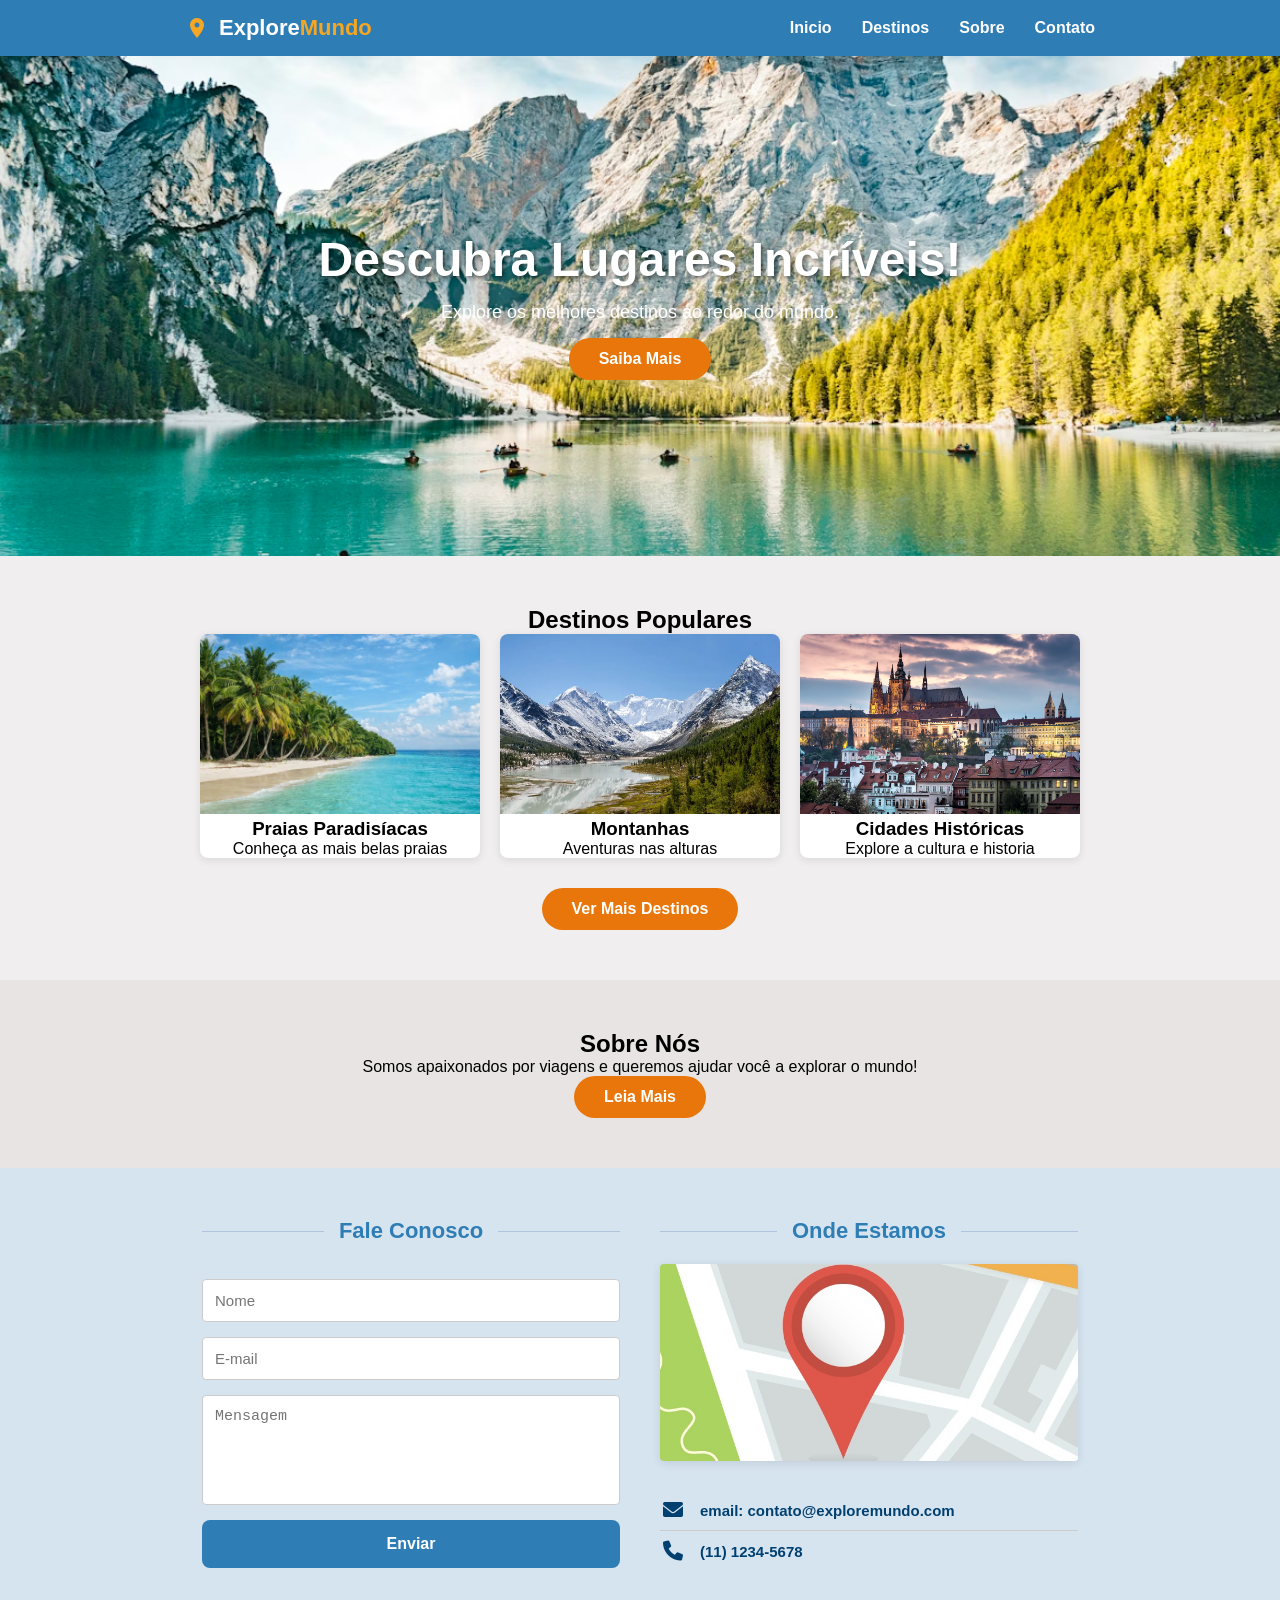
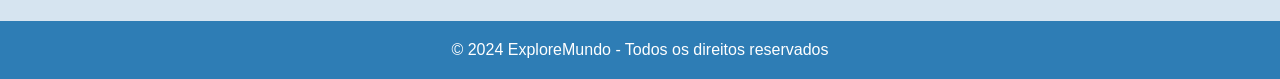
<file: index.html>
<!DOCTYPE html>
<html lang="pt-BR">
<head>
  <meta charset="UTF-8">
  <meta name="viewport" content="width=device-width, initial-scale=1.0">
  <title>ExploreMundo</title>
  <link rel="stylesheet" href="style.css">
  <link rel="stylesheet" href="https://cdnjs.cloudflare.com/ajax/libs/font-awesome/6.0.0/css/all.min.css">
  <link href="https://fonts.googleapis.com/icon?family=Material+Icons" rel="stylesheet">
</head>
<body>
  <header>
    <nav>
      <div class="logo">
        <span class="material-icons" style="color:#f5a623; vertical-align: middle;">location_on</span>
        <span class="logo-texto"><span class="logo-azul" style="color: white;">Explore</span><span class="logo-laranja">Mundo</span></span>
      </div>
      <ul class="menu">
        <li><a href="#inicio">Inicio</a></li>
        <li><a href="#destinos">Destinos</a></li>
        <li><a href="#sobre">Sobre</a></li>
        <li><a href="#contato">Contato</a></li>
      </ul>  
    </nav>
  </header>

  <main>
    <section id="inicio">  
      <div class="hero-conteudo">
        <h1>Descubra Lugares Incríveis!</h1>
        <p>Explore os melhores destinos ao redor do mundo.</p>
        <a href="#destinos" class="btn">Saiba Mais</a>
      </div>
    </section>

    <section id="destinos">   
      <h2>Destinos Populares</h2>
      <div class="cards">
        <div class="card">
          <img src="praia.jpg" alt="Praias">
          <h3>Praias Paradisíacas</h3>
          <p>Conheça as mais belas praias</p>
        </div>
        <div class="card">
          <img src="montanha.jpg" alt="Montanhas">
          <h3>Montanhas</h3>
          <p>Aventuras nas alturas</p>
        </div>
        <div class="card">
          <img src="cidade.jpg" alt="Cidades">
          <h3>Cidades Históricas</h3>
          <p>Explore a cultura e historia</p>
        </div>
      </div>
      <a href="destinos.html" class="btn">Ver Mais Destinos</a>
    </section>

    <section id="sobre">        
      <h2>Sobre Nós</h2>
      <p>Somos apaixonados por viagens e queremos ajudar você a explorar o mundo!</p>
      <a href="#" class="btn">Leia Mais</a>
    </section>

    <section id="contato">    
      <div class="contato-container">
        <div class="formulario">
          <h2>Fale Conosco</h2>
          <input type="text" placeholder="Nome">
          <input type="email" placeholder="E-mail">
          <textarea placeholder="Mensagem"></textarea>
          <button type="submit">Enviar</button>
        </div>

        <div class="mapa-info">
          <h2>Onde Estamos</h2>
          <img src="mapa.png" alt="Mapa">
          
          <div class="info-contato">
            <div class="item-contato">
              <i class="fa-solid fa-envelope"></i>
              <span>email: contato@exploremundo.com</span>
            </div>
            
            <hr class="linha-divisora">

            <div class="item-contato">
              <i class="fa-solid fa-phone"></i>
              <span>(11) 1234-5678</span>
            </div>
          </div>
        </div>
      </div>
    </section>
  </main>

  <footer>
    <p>© 2024 ExploreMundo - Todos os direitos reservados</p>
  </footer>
</body>
</html>
</file>
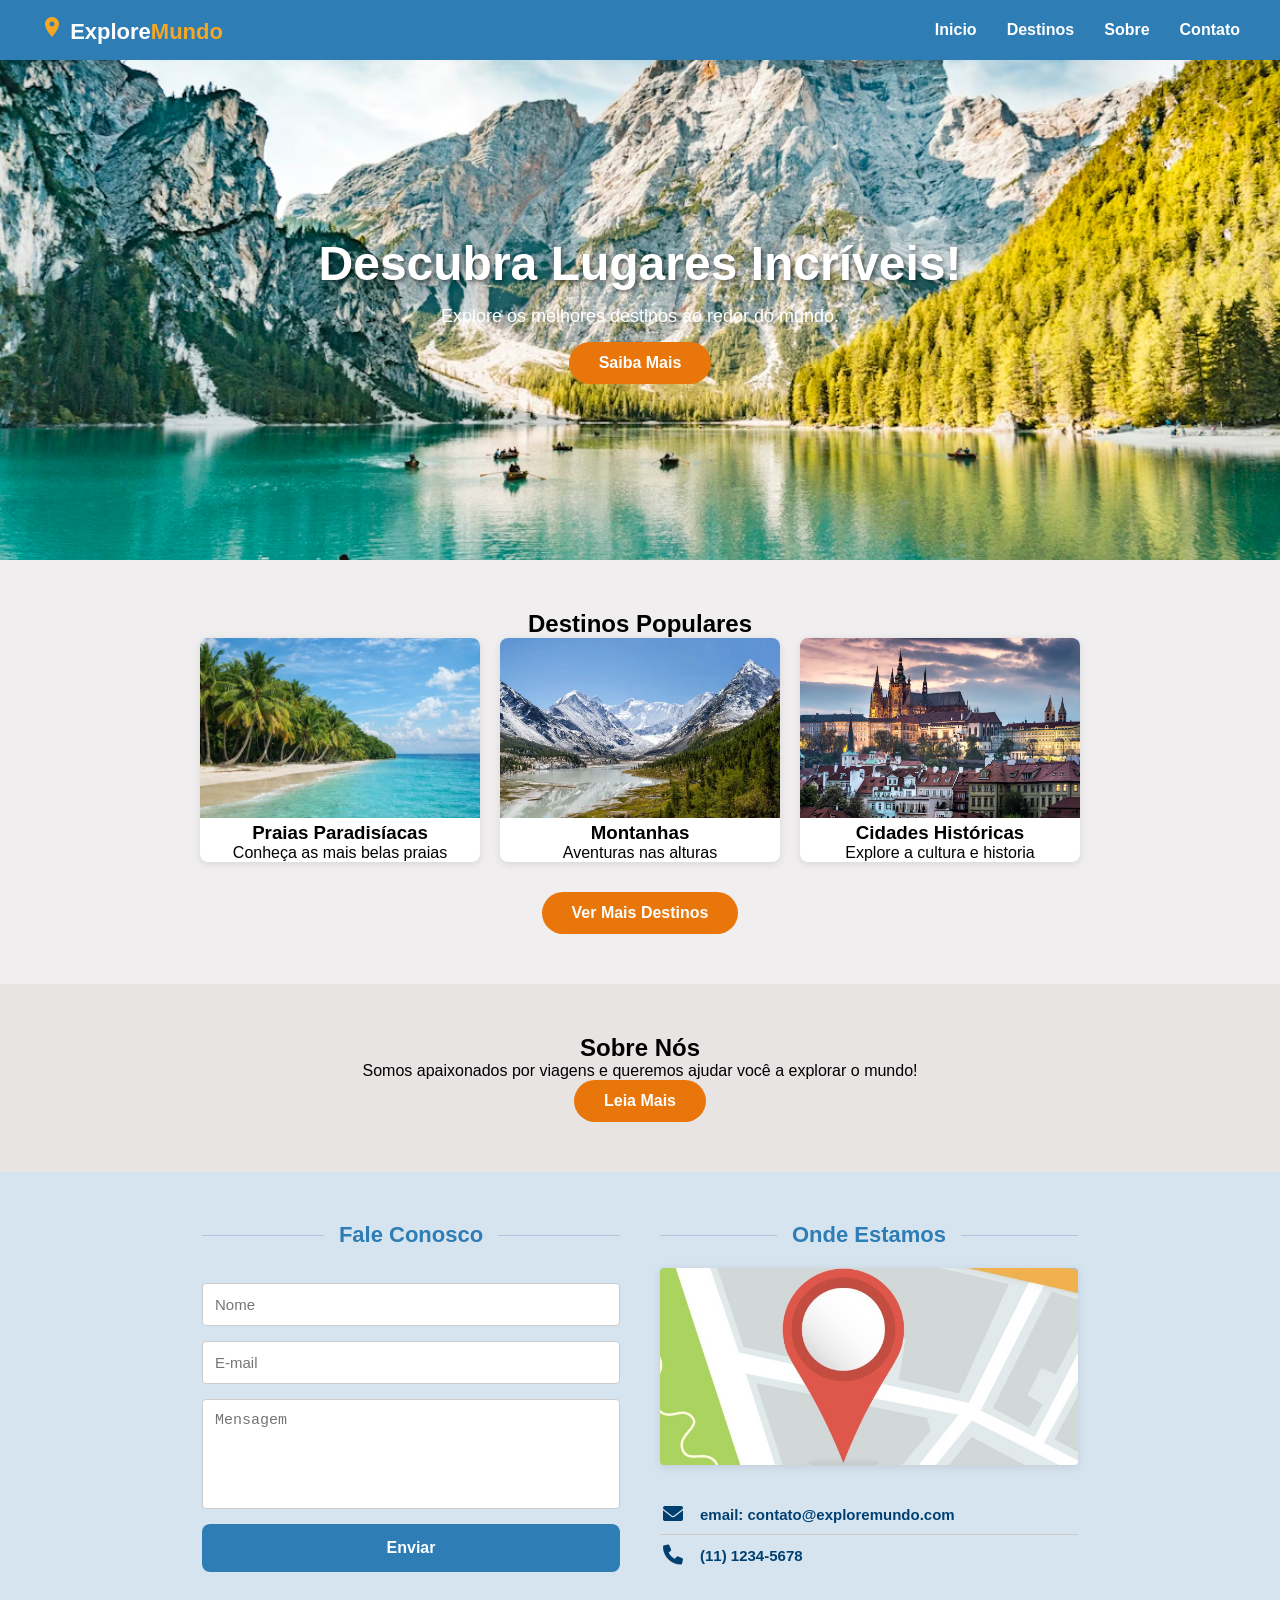
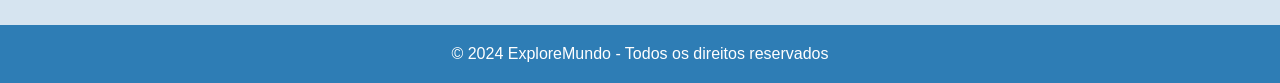
<file: site-viagem/index.html>
<!DOCTYPE html>
<html lang="pt-BR">
<head>
  <meta charset="UTF-8">
  <meta name="viewport" content="width=device-width, initial-scale=1.0">
  <title>ExploreMundo</title>
  <link rel="stylesheet" href="style.css">
  <link rel="stylesheet" href="https://cdnjs.cloudflare.com/ajax/libs/font-awesome/6.0.0/css/all.min.css">
</head>
<body>
  <header>
    <nav>
  <div class="logo">
    <link href="https://fonts.googleapis.com/icon?family=Material+Icons" rel="stylesheet">
   <span class="material-icons" style="color:#f5a623;">location_on</span>
    <span class="logo-texto"><span class="logo-azul">Explore</span><span class="logo-laranja">Mundo</span></span>
  </div>
  <ul class="menu">
    <li><a href="#inicio">Inicio</a></li>
    <li><a href="#destinos">Destinos</a></li>
    <li><a href="#sobre">Sobre</a></li>
    <li><a href="#contato">Contato</a></li>
  </ul>  
    </nav>
  </header>
  <main>
    <section id="inicio">  
      
  <div class="hero-conteudo">
    <h1>Descubra Lugares Incríveis!</h1>
    <p>Explore os melhores destinos ao redor do mundo.</p>
    <a href="#destinos" class="btn">Saiba Mais</a>
  </div>

    </section>

    <section id="destinos">   
<h2>Destinos Populares</h2>
  <div class="cards">
    <div class="card">
      <img src="praia.jpg" alt="Praias">
      <h3>Praias Paradisíacas</h3>
      <p>Conheça as mais belas praias</p>
    </div>
    <div class="card">
      <img src="montanha.jpg" alt="Montanhas">
      <h3>Montanhas</h3>
      <p>Aventuras nas alturas</p>
    </div>
    <div class="card">
      <img src="cidade.jpg" alt="Cidades">
      <h3>Cidades Históricas</h3>
      <p>Explore a cultura e historia</p>
    </div>
  </div>
  <a href="destinos.html" class="btn">Ver Mais Destinos</a>
    </section>

    <section id="sobre">        
  <h2>Sobre Nós</h2>
  <p>Somos apaixonados por viagens e queremos ajudar você a explorar o mundo!</p>
  <a href="#" class="btn">Leia Mais</a>
    </section>

    <section id="contato">     
  <div class="contato-container">
    <div class="formulario">
      <h2>Fale Conosco</h2>
      <input type="text" placeholder="Nome">
      <input type="email" placeholder="E-mail">
      <textarea placeholder="Mensagem"></textarea>
      <button class="btn">Enviar</button>
    </div>

  <div class="mapa-info">
  <h2>Onde Estamos</h2>
  <img src="mapa.png" alt="Mapa">
  
  <div class="contato-item">
    <div class="info-contato">
  <div class="item-contato">
    <i class="fa-solid fa-envelope"></i>
    <span>email: contato@exploremundo.com</span>
  </div>
  
  <hr class="linha-divisora">

  <div class="item-contato">
    <i class="fa-solid fa-phone"></i>
    <span>(11) 1234-5678</span>
  </div>
</div>
  </div>
</div>
  </div>
</section>
  </main>

  <footer>
    
  <p>© 2024 ExploreMundo - Todos os direitos reservados</p>

  </footer>
</body>
</html>
</file>
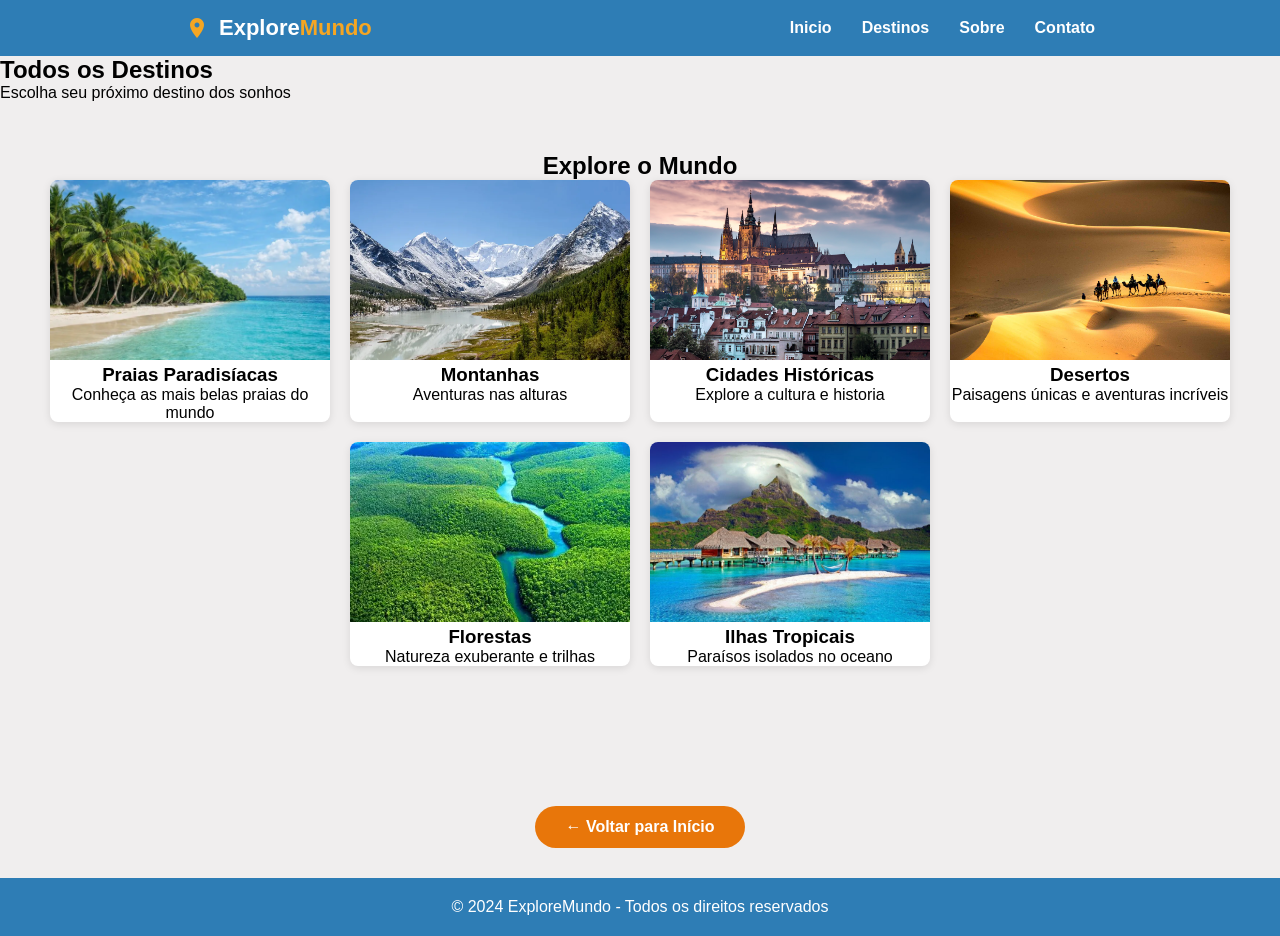
<file: destinos.html>
<!DOCTYPE html>
<html lang="pt-BR">
<head>
  <meta charset="UTF-8">
  <meta name="viewport" content="width=device-width, initial-scale=1.0">
  <title>Destinos - ExploreMundo</title>
  <link rel="stylesheet" href="style.css">
</head>
<body>

  <header>
    <nav>
      <div class="logo">
        <link href="https://fonts.googleapis.com/icon?family=Material+Icons" rel="stylesheet">
        <span class="material-icons" style="color:#f5a623;">location_on</span>
        <span class="logo-texto">
          <span class="logo-azul">Explore</span><span class="logo-laranja">Mundo</span>
        </span>
      </div>
      <ul class="menu">
        <li><a href="index.html">Inicio</a></li>
        <li><a href="index.html#destinos">Destinos</a></li>
        <li><a href="index.html#sobre">Sobre</a></li>
        <li><a href="index.html#contato">Contato</a></li>
      </ul>
    </nav>
  </header>

  <main>
    <section id="destinos-hero">
      <h1>Todos os Destinos</h1>
      <p>Escolha seu próximo destino dos sonhos</p>
    </section>

    <section id="todos-destinos">
      <h2>Explore o Mundo</h2>
      <div class="cards">
        <div class="cards">
  <div class="card">
    <img src="praia.jpg" alt="Praia">
    <h3>Praias Paradisíacas</h3>
    <p>Conheça as mais belas praias do mundo</p>
  </div>
  <div class="card">
    <img src="montanha.jpg" alt="Montanha">
    <h3>Montanhas</h3>
    <p>Aventuras nas alturas</p>
  </div>
  <div class="card">
    <img src="cidade.jpg" alt="Cidade">
    <h3>Cidades Históricas</h3>
    <p>Explore a cultura e historia</p>
  </div>
  <div class="card">
    <img src="deserto.jpg" alt="Deserto">
    <h3>Desertos</h3>
    <p>Paisagens únicas e aventuras incríveis</p>
  </div>
  <div class="card">
    <img src="floresta.jpg" alt="Floresta">
    <h3>Florestas</h3>
    <p>Natureza exuberante e trilhas</p>
  </div>
  <div class="card">
    <img src="ilha.jpg" alt="Ilha">
    <h3>Ilhas Tropicais</h3>
    <p>Paraísos isolados no oceano</p>
  </div>
</div>  
      </div>
    </section>
  </main>

  <div style="text-align:center; padding: 30px;">
  <a href="index.html" class="btn">← Voltar para Início</a>
</div>

  <footer>
    <p>© 2024 ExploreMundo - Todos os direitos reservados</p>
  </footer>

</body>
</html>
</file>
<file: style.css>
* {
  margin: 0;
  padding: 0;
  box-sizing: border-box;
}

body {
  font-family: Arial, sans-serif;
  background-color: #f0eeee;
  min-height: 100vh;
  display: flex;
  flex-direction: column;
}

main {
  flex: 1;
}

header {
  background-color: #2e7db5;
 width: 100%;
  padding: 15px 0; 
}
nav {
  display: flex;
  justify-content: space-between; 
  align-items: center;
  max-width: 1200px; 
  margin: 0 auto;
  width: 100%;
  padding: 0 145px;
}

.logo {
  display: flex;
  align-items: center;
  gap: 10px;
  color: white;
  font-weight: bold;
  font-size: 22px;
}
.logo-laranja {
  color: #f5a623;
}

.menu {
  list-style: none;
  display: flex;
  gap: 30px; 
  margin: 0;
  padding: 0;
}

.menu a {
  color: white;
  text-decoration: none;
  font-weight: bold;
  font-size: 16px;
  padding-bottom: 5px;
}
.menu a:hover, .menu a.active {
  border-bottom: 2px solid white;
}
#inicio {
  background-image: url('hero.jpg');
  background-size: cover;
  background-position: center;
  height: 500px;
  display: flex;
  align-items: center;
  justify-content: center;
  text-align: center;
}

.hero-conteudo h1 {
  color: white;
  font-size: 48px;
  text-shadow: 2px 2px 4px rgba(0,0,0,0.5);
}

.hero-conteudo p {
  color: white;
  font-size: 18px;
  margin: 15px 0;
}

.btn {
  background-color: #e8760a;
  color: white;
  padding: 12px 30px;
  border-radius: 25px;
  text-decoration: none;
  font-weight: bold;
  border: none;
  cursor: pointer;
  display: inline-block;
}

#destinos, #todos-destinos {
  background-color: #f0eeee;
  padding: 50px 40px;
  text-align: center;
}

.cards {
  display: flex;
  justify-content: center;
  gap: 20px;
  margin-bottom: 30px;
  flex-wrap: wrap;
}

.card {
  background-color: white;
  border-radius: 8px;
  width: 280px;
  overflow: hidden;
  box-shadow: 0 2px 8px rgba(0,0,0,0.1);
}

.card img {
  width: 100%;
  height: 180px;
  object-fit: cover;
}

#sobre {
  padding: 50px 40px;
  text-align: center;
  background-color: #e8e4e4;
}

#contato {
  background-color: #d6e4f0;
  padding: 50px 10px;
}

.contato-container {
  display: flex;
  justify-content: center; 
  gap: 40px;               
  align-items: flex-start;
  max-width: 1100px;       
  margin: 0 auto;          
}

.formulario, .mapa-info {
  width: 38%; 
}

.formulario h2, .mapa-info h2 {
  display: flex;
  align-items: center;
  white-space: nowrap;
  gap: 15px;
  color: #2e7db5;
  font-size: 22px;
  margin-bottom: 20px;
}

.formulario h2::before, .formulario h2::after,
.mapa-info h2::before, .mapa-info h2::after {
  content: "";
  flex: 1;
  height: 1px;
  background: #b0c4de;
}

.formulario {
  display: flex;
  flex-direction: column;
  gap: 15px;
}

.formulario input,
.formulario textarea {
  padding: 12px;
  border: 1px solid #ccc;
  border-radius: 4px;
  font-size: 15px;
  width: 100%;
}

.formulario textarea {
  height: 110px;
  resize: none;
}

.formulario button {
  background-color: #2e7db5;
  width: 100%;
  padding: 15px;
  border-radius: 8px;
  font-size: 16px;
  color: white;
  font-weight: bold;
  cursor: pointer;
  border: none;
  transition: background 0.2s;
}

.formulario button:hover {
  background-color: #23618d;
}

.mapa-info img {
  width: 100%; 
  border-radius: 4px;
  box-shadow: 0 2px 10px rgba(0,0,0,0.1);
  margin-bottom: 10px;
}

.info-contato {
  margin-top: 15px;
}

.item-contato {
  display: flex;
  align-items: center;
  gap: 15px; 
  padding: 10px 0;
}

.item-contato i {
  color: #004070; 
  font-size: 20px; 
  width: 25px;   
  text-align: center;
}

.item-contato span {
  color: #004070;
  font-weight: bold;
  font-size: 15px;
}

.linha-divisora {
  border: 0;
  border-top: 1px solid #ccc;
  width: 100%;
}

footer {
  background-color: #2e7db5;
  color: white;
  text-align: center;
  padding: 20px;
}
</file>
<file: site-viagem/style.css>
* {
  margin: 0;
  padding: 0;
  box-sizing: border-box;
}

body {
  font-family: Arial, sans-serif;
  background-color: #f0eeee;
  min-height: 100vh;
  display: flex;
  flex-direction: column;
}

main {
  flex: 1;
}

header {
  background-color: #2e7db5;
  padding: 15px 40px;
}

nav {
  display: flex;
  justify-content: space-between;
  align-items: center;
}

.logo {
  color: white;
  font-size: 22px;
  font-weight: bold;
}

.logo-laranja {
  color: #f5a623;
}

.menu {
  list-style: none;
  display: flex;
  gap: 30px;
}

.menu a {
  color: white;
  text-decoration: none;
  font-weight: bold;
}

#inicio {
  background-image: url('hero.jpg');
  background-size: cover;
  background-position: center;
  height: 500px;
  display: flex;
  align-items: center;
  justify-content: center;
  text-align: center;
}

.hero-conteudo h1 {
  color: white;
  font-size: 48px;
  text-shadow: 2px 2px 4px rgba(0,0,0,0.5);
}

.hero-conteudo p {
  color: white;
  font-size: 18px;
  margin: 15px 0;
}

.btn {
  background-color: #e8760a;
  color: white;
  padding: 12px 30px;
  border-radius: 25px;
  text-decoration: none;
  font-weight: bold;
  border: none;
  cursor: pointer;
  display: inline-block;
}

#destinos, #todos-destinos {
  background-color: #f0eeee;
  padding: 50px 40px;
  text-align: center;
}

.cards {
  display: flex;
  justify-content: center;
  gap: 20px;
  margin-bottom: 30px;
  flex-wrap: wrap;
}

.card {
  background-color: white;
  border-radius: 8px;
  width: 280px;
  overflow: hidden;
  box-shadow: 0 2px 8px rgba(0,0,0,0.1);
}

.card img {
  width: 100%;
  height: 180px;
  object-fit: cover;
}

#sobre {
  padding: 50px 40px;
  text-align: center;
  background-color: #e8e4e4;
}

#contato {
  background-color: #d6e4f0;
  padding: 50px 10px;
}

.contato-container {
  display: flex;
  justify-content: center; 
  gap: 40px;               
  align-items: flex-start;
  max-width: 1100px;       
  margin: 0 auto;          
}

.formulario, .mapa-info {
  width: 38%; 
}

.formulario h2, .mapa-info h2 {
  display: flex;
  align-items: center;
  white-space: nowrap;
  gap: 15px;
  color: #2e7db5;
  font-size: 22px;
  margin-bottom: 20px;
}

.formulario h2::before, .formulario h2::after,
.mapa-info h2::before, .mapa-info h2::after {
  content: "";
  flex: 1;
  height: 1px;
  background: #b0c4de;
}

.formulario {
  display: flex;
  flex-direction: column;
  gap: 15px;
}

.formulario input,
.formulario textarea {
  padding: 12px;
  border: 1px solid #ccc;
  border-radius: 4px;
  font-size: 15px;
  width: 100%;
}

.formulario textarea {
  height: 110px;
  resize: none;
}

.formulario button {
  background-color: #2e7db5;
  width: 100%;
  padding: 15px;
  border-radius: 8px;
  font-size: 16px;
  color: white;
  font-weight: bold;
  cursor: pointer;
  border: none;
  transition: background 0.2s;
}

.formulario button:hover {
  background-color: #23618d;
}

.mapa-info img {
  width: 100%; 
  border-radius: 4px;
  box-shadow: 0 2px 10px rgba(0,0,0,0.1);
  margin-bottom: 10px;
}

.info-contato {
  margin-top: 15px;
}

.item-contato {
  display: flex;
  align-items: center;
  gap: 15px; 
  padding: 10px 0;
}

.item-contato i {
  color: #004070; 
  font-size: 20px; 
  width: 25px;   
  text-align: center;
}

.item-contato span {
  color: #004070;
  font-weight: bold;
  font-size: 15px;
}

.linha-divisora {
  border: 0;
  border-top: 1px solid #ccc;
  width: 100%;
}

footer {
  background-color: #2e7db5;
  color: white;
  text-align: center;
  padding: 20px;
}
</file>
